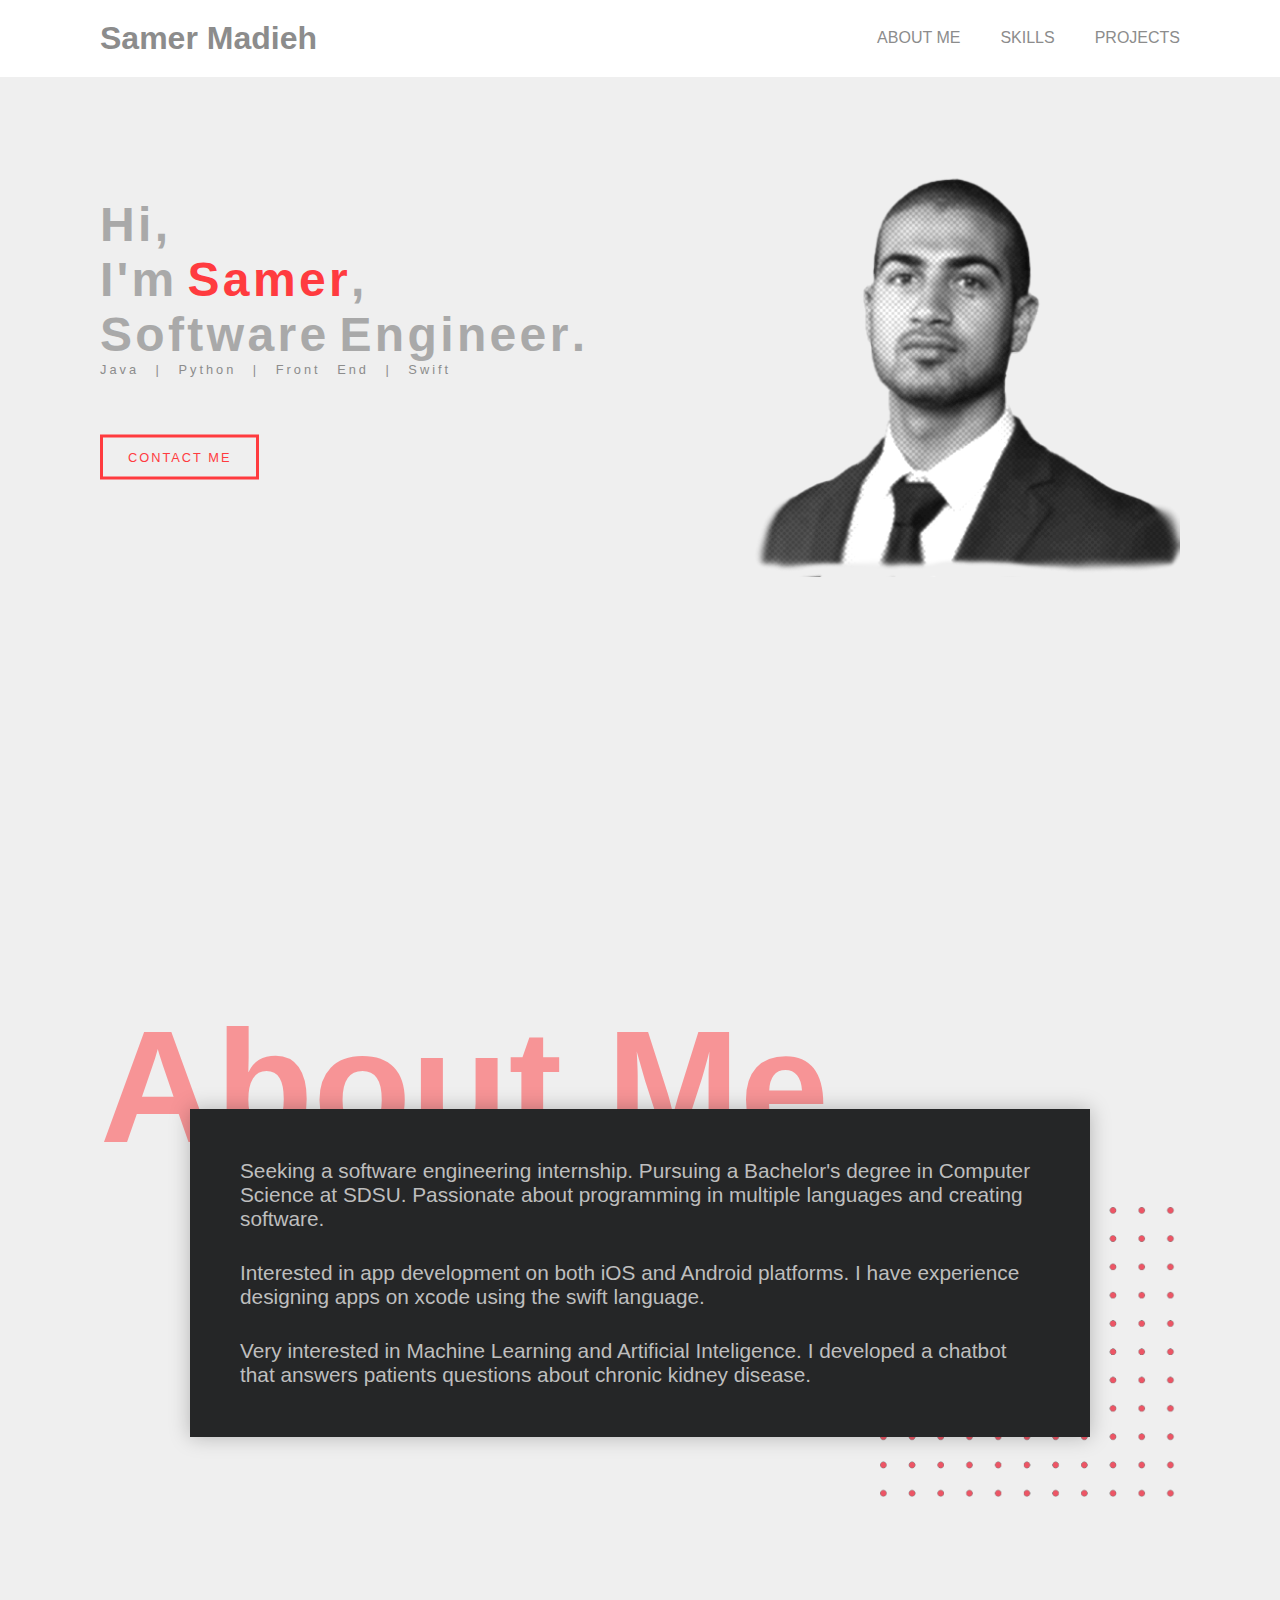
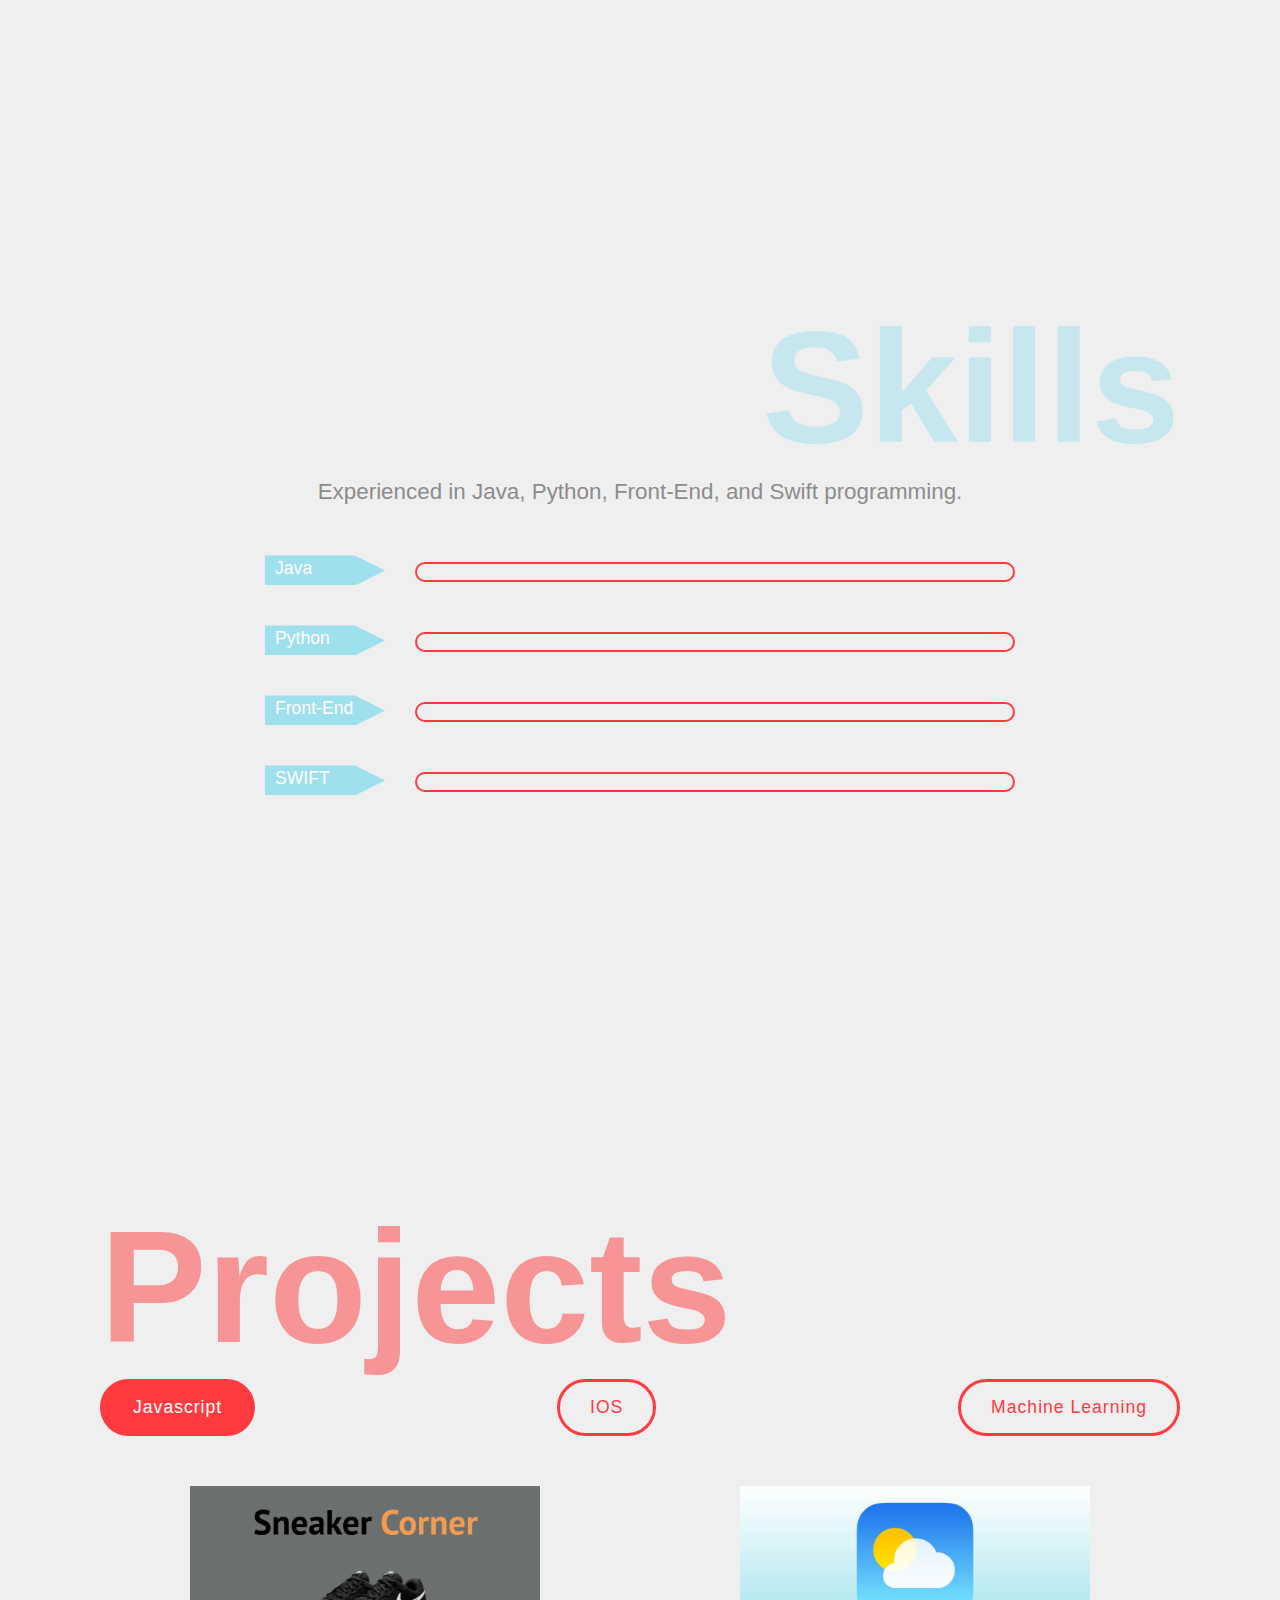
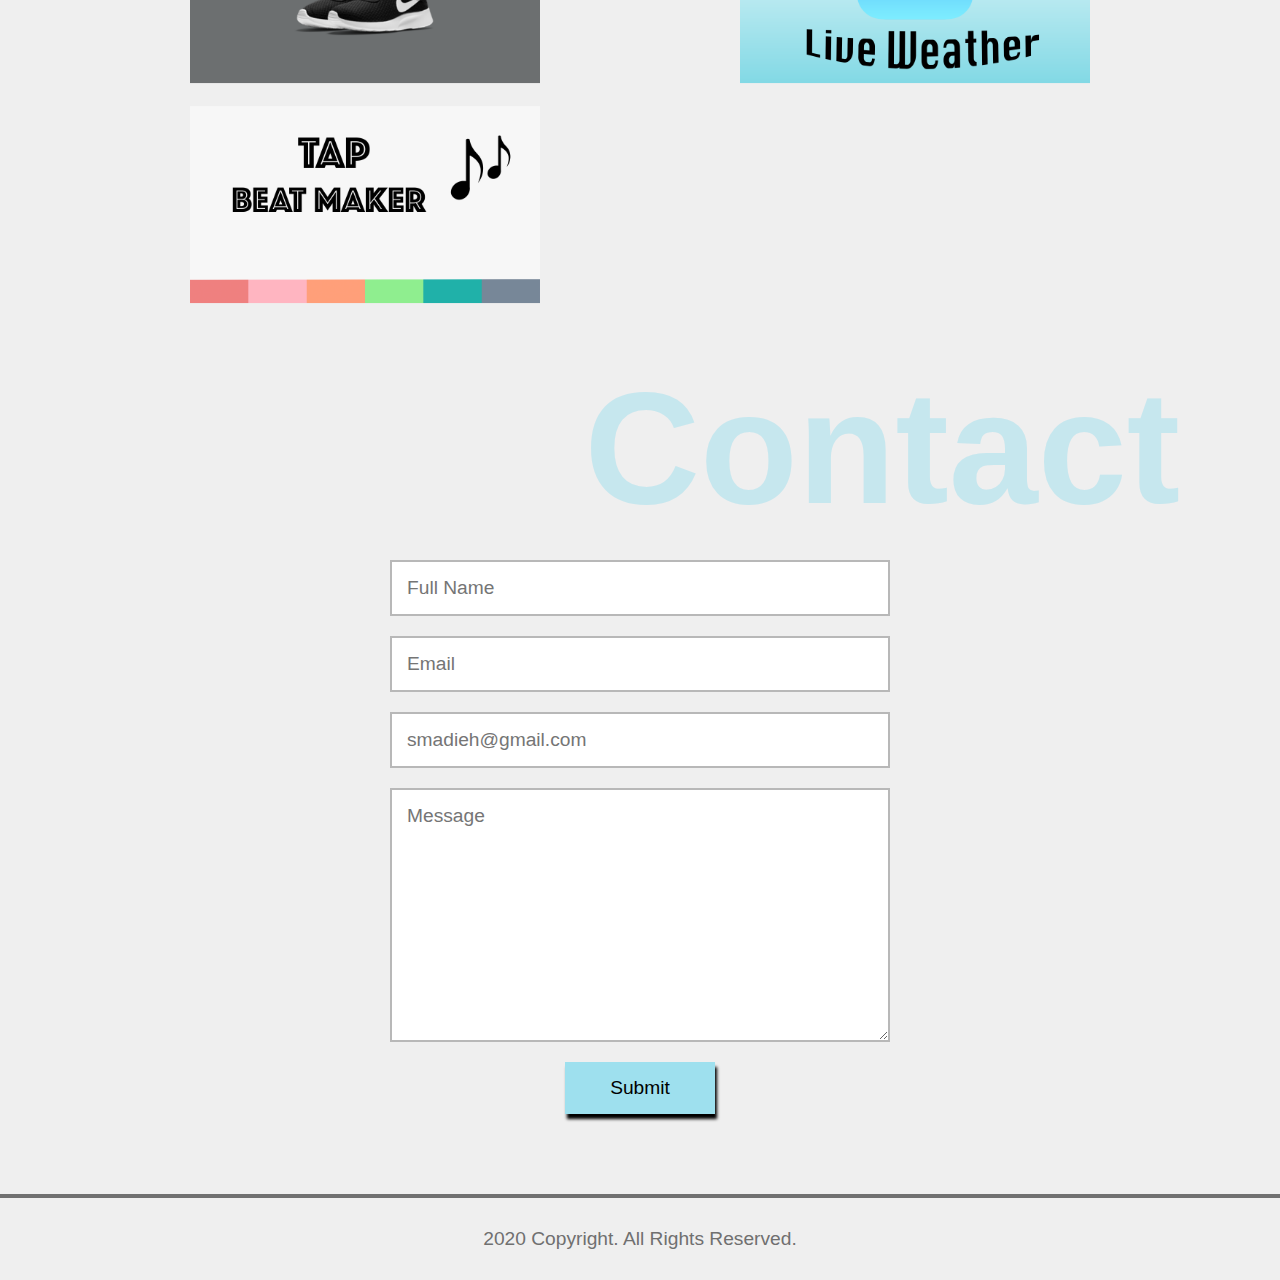
<file: MyWebsite/index.html>
<!DOCTYPE html>
<html lang="en">
  <head>
    <meta charset="UTF-8" />
    <meta name="viewport" content="width=device-width, initial-scale=1.0" />
    <meta http-equiv="X-UA-Compatible" content="ie=edge" />
    <link rel="stylesheet" href="css/animate.css" />
    <link rel="stylesheet" href="css/style.css" />
    <title>Samer Madieh Portfolio</title>
  </head>
  <body>



    <div class="container navbar">
      <header>
        <div class="lgo">
          <h1>Samer Madieh</h1>
        </div>

        <nav>
          <ul>
            <li><a href="#about">About Me</a></li>
            <li><a href="#skills">Skills</a></li>
            <li><a href="#projects">Projects</a></li>
          </ul>
        </nav>
      </header>
    </div>



    <div class="container main-info-section">
      <div class="text">
        <h1>
          <span>H</span>
          <span class="m-left">i</span>
          <span class="m-left">,</span>
          <br>
          <span>I</span>
          <span class="m-left">'</span>
          <span class="m-left">m</span>
          <span class="name">S</span>
          <span class="m-left name">a</span>
          <span class="m-left name">m</span>
          <span class="m-left name">e</span>
          <span class="m-left name">r</span>
          <span class="m-left">,</span>
          <br>
          <span>S</span>
          <span class="m-left">o</span>
          <span class="m-left">f</span>
          <span class="m-left">t</span>
          <span class="m-left">w</span>
          <span class="m-left">a</span>
          <span class="m-left">r</span>
          <span class="m-left">e</span>
          <span>E</span>
          <span class="m-left">n</span>
          <span class="m-left">g</span>
          <span class="m-left">i</span>
          <span class="m-left">n</span>
          <span class="m-left">e</span>
          <span class="m-left">e</span>
          <span class="m-left">r</span>
          <span class="m-left">.</span>
        </h1>
        <p>Java | Python | Front End | Swift</p>
        <a href="#contact">Contact Me</a>
      </div>
      <div class="profile-img">
        <img src="img/headshot.png" alt="Profile Image">
      </div>
    </div>



    <div class="container about" id="about">
      <h1>About Me</h1>
      <div class="about-me-info">
        <p>Seeking a software engineering internship. Pursuing a Bachelor's degree in Computer Science at SDSU.
           Passionate about programming in multiple languages and creating software.</p>
        <p>Interested in app development on both iOS and Android platforms. I have experience designing apps
        on xcode using the swift language.</p>
        <p>Very interested in Machine Learning and Artificial Inteligence. I developed a chatbot that answers
        patients questions about chronic kidney disease.</p>
      </div>
      <img src="img/dotted-shape.png" alt="">
    </div>



    <div class="container skills" id="skills">
      <h1>Skills</h1>
      <p class="skills-info">Experienced in Java, Python, Front-End, and Swift programming.</p>
      <div class="java">
        <div class="tag-java">
          <p>Java</p>
        </div>
        <div class="progressbar">
          <div class="bar-java">
          </div>
        </div>
      </div>
      <div class="java">
        <div class="tag-python">
          <p>Python</p>
        </div>
        <div class="progressbar">
          <div class="bar-python">
          </div>
        </div>
      </div>
      <div class="java">
        <div class="tag-frontend">
          <p>Front-End</p>
        </div>
        <div class="progressbar">
          <div class="bar-frontend">
          </div>
        </div>
      </div>
      <div class="java">
        <div class="tag-swift">
          <p>SWIFT</p>
        </div>
        <div class="progressbar">
          <div class="bar-swift">
          </div>
        </div>
      </div>
    </div>



    <div class="container projects" id="projects">
      <h1>Projects</h1>
      <div class="project-category">
        <button id="javascript" class="active" onclick="showRequiredCategory(this)">Javascript</button>
        <button id="ios" onclick="showRequiredCategory(this)">iOS</button>
        <button id="ml" onclick="showRequiredCategory(this)">Machine Learning</button>
      </div>
      <div class="category-javascript showCategory">
        <a href=""><img src="img/5.png"></a>
        <a href=""><img src="img/4.png"></a>
        <a href=""><img src="img/2.png"></a>
      </div>
      <div class="category-ml hideCategory">
        <a href=""><img src="img/1.png"></a>
      </div>
      <div class="category-ios hideCategory">
        <a href=""><img src="img/3.png"></a>
      </div>
    </div>



    <div class="container contact" id="contact">
      <h1>Contact</h1>
      <form>
        <input type="text" name="name" placeholder="Full Name">
        <input type="email" placeholder="Email">
        <input type="email" placeholder="smadieh@gmail.com" disabled>
        <textarea name="message" rows="10" cols="30" placeholder="Message"></textarea>
        <input class='submit' type="submit">
      </form>
    </div>



    <footer>
      <hr>
      <p>2020 Copyright. All Rights Reserved.</p>
    </footer>



    <script src="js/ScrollMagic.min.js"></script>
    <script src="js/animation.gsap.min.js"></script>
    <script src="js/TimelineLite.min.js"></script>
    <script src="js/TweenMax.min.js"></script>
    <script src="js/CSSPlugin.min.js"></script>
    <script src="js/script.js"></script>
  </body>
</html>
</file>
<file: MyWebsite/css/style.css>
* {
  margin: 0;
  padding: 0;
  box-sizing: border-box;
  font-family: "PT Sans", sans-serif;
}

html {
  scroll-behavior: smooth;
}

.container {
  padding: 0 100px 0 100px;
}

nav ul,
.main-info-section,
.project-category {
  display: flex;
  flex-wrap: wrap;
  justify-content: space-between;
}

body {
  background-color: #EFEFEF;
}

header {
  display: flex;
  flex-wrap: wrap;
  justify-content: space-between;
  padding: 20px 0;
}

.navbar {
  background-color: #fff;
  z-index: 10;
}

header h1,
header a,
.text p,
.about h1,
.skills h1,
.projects h1,
.contact h1 {
  color: #8c8c8c;
}

li {
  list-style: none;
  margin-left: 40px;
}

li a{
  transition: .5s;
  font-size: 1rem;
}

li a:hover{
  color: #FF3B3F;
  transition: .5s;
}

a {
  text-decoration: none;
  font-size: .9rem;
  text-transform: uppercase;
  position: relative;
  top: 50%;
  bottom: 50%;
  transform: translateY(-50%);
}

.main-info-section {
  height: calc(100vh - 81.6px);
}

.text {
  margin-top: 120px;
}

.text h1 {
  color: #A9A9A9;
  font-size: 3rem;
  cursor: context-menu;
}

.text span {
  display: inline-block;
}

span:hover {
  color: #000;
  transition: all .5s;
}

span.name {
  color: #FF3B3F;
}

span.m-left {
  margin-left: -10px;
}

.text p {
  letter-spacing: 3px;
  word-spacing: 10px;
  font-size: .8rem;
}

.text a {
  padding: 12px 25px;
  background-color: none;
  border: 3px solid #FF3B3F;
  color: #FF3B3F;
  font-size: .8rem;
  letter-spacing: 2px;
  position: relative;
  top: 80px;
  overflow: hidden;
  transition: .5s;
  display: inline-block;
}

.text a:hover {
  color: #fff;
}

.text a::before {
  content: '';
  background-color:#FF3B3F;
  position: absolute;
  left: 0;
  top: 0;
  width: 100%;
  height: 0%;
  z-index: -1;
  transition: .5s;
}

.text a:hover::before {
  height: 100%;
}

.profile-img img {
  width: 450px;
  margin-top: 50px;
}

.about {
  height: 100vh;
  margin-top: 100px;
}

.about h1,
.projects h1 {
  font-size: 10rem;
  z-index: 0;
  opacity: .5;
  color: #FF3B3F;
}

.about-me-info {
  max-width: 900px;
  background-color: #252627;
  box-shadow: 0 0 1.2rem rgba(0, 0, 0, 0.25);
  padding: 50px;
  position: relative;
  top: -70px;
  left: 50%;
  right: 50%;
  transform: translateX(-50%);
  z-index: 1;
}

.about-me-info p {
  font-size: 1.3rem;
  color: #BEBEBE;
}

.about-me-info p:nth-child(2),
.about-me-info p:last-child {
  margin-top: 30px;
}

.about img {
  width: 300px;
  position: relative;
  top: -300px;
  left: calc(100% - 100px);
  right: calc(100% - 100px);
  transform: translateX(calc(-100% + 100px));
}

.skills {
  height: 100vh;
}

.skills h1,
.contact h1 {
  text-align: right;
  font-size: 10rem;
  opacity: .5;
  color: #9ee0ee;
}

 .skills-info {
   font-size: 1.4rem;
   color: #8c8c8c;
   max-width: 800px;
   position: relative;
   left: 50%;
   right: 50%;
   transform: translateX(-50%);
   text-align: center;
   margin-bottom: 50px;
 }

 .java {
   display: flex;
   flex-wrap: wrap;
   justify-content: center;
   margin-bottom: 40px;
 }

 div[class^='tag-'] {
   clip-path: polygon(75% 0%, 100% 50%, 75% 100%, 0% 100%, 0% 50%, 0% 0%);
   width: 120px;
   height: 30px;
   background-color: #9ee0ee;
   margin-right: 30px;
 }

 div[class^='tag-'] p {
   color: #fff;
   text-align: left;
   padding-left: 10px;
   font-size: 1.1rem;
   padding-top: 3px;
 }

.progressbar {
  position: relative;
  width: 600px;
  height: 20px;
  border: 2px solid #FF3B3F;
  border-radius: 20px;
  margin-top: 7px;
}

div[class^='bar-'] {
  position: absolute;
  background-color: #FF3B3F;
  height: 10px;
  border-radius: 20px;
  margin: 2.7px;
}

.bar-java,
.bar-python,
.bar-frontend,
.bar-swift {
  width: calc(0 - 6px);
}

.project-category button {
  text-transform: capitalize;
  border: 3px solid #FF3B3F;
  padding: 15px 30px;
  border-radius: 50px;
  color: #FF3B3F;
  font-size: 1.1rem;
  letter-spacing: 1px;
  background-color: #EFEFEF;
  outline: none;
  cursor: pointer;
}

div[class^='category-'] {
  margin-top: 50px;
  display: grid;
  grid-template-columns: repeat(auto-fill, minmax(350px, 1fr));
  grid-gap: 20px;
}

.projects a {
  justify-self : center;
  position: relative;
  display: inline-block;
}

.project-category .active {
  background-color: #FF3B3F;
}

button.active {
  color: #fff;
}

.projects a img {
  width: 350px;
  justify-self: center;
}

div.hideCategory {
  display: none;
}

.showCategory {
  display: block;
}

.contact {
  margin-top: 50px;
}

form input,
form textarea {
  display: block;
  width: 500px;
  padding: 15px;
  background-color: #fff;
  border: 2px solid #b8b8b8;
  margin: 20px 0;
  outline: none;
  font-size: 1.2rem;
  color: #000;
  position: relative;
  left: 50%;
  right: 50%;
  transform: translateX(-50%);
}

form input:last-child {
  width: 150px;
  background-color: #9ee0ee;
  border: none;
  cursor: pointer;
}

.submit {
  transition: .5s;
  color: #000;
  box-shadow: 2px 5px 3px #000;
}

.submit:hover {
  box-shadow: 5px 10px 3px #000;
  background-color: #11c1e9;
}

footer hr {
  border: 2px solid #707070;
  margin-top: 80px;
}

footer p {
  text-align: center;
  color: #707070;
  font-size: 1.2rem;
  padding: 30px 0;

}
</file>
